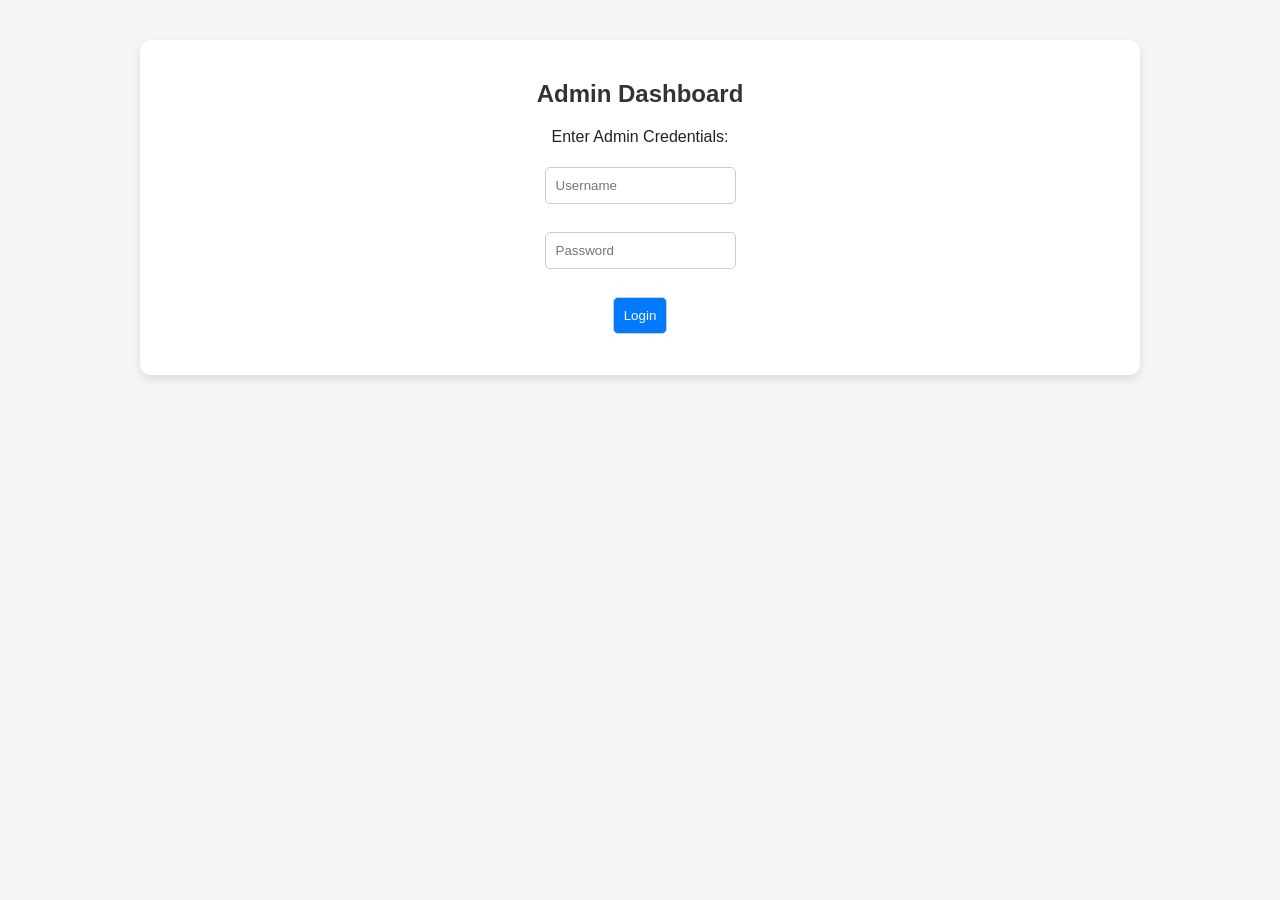
<file: admin.html>
<!doctype html>
<html lang="en">

<head>
    <meta charset="utf-8" />
    <meta name="viewport" content="width=device-width,initial-scale=1" />
    <title>Admin Dashboard - Symposium 2025</title>
    <link rel="stylesheet" href="styles.css" />
    <style>
        body {
            font-family: Arial, sans-serif;
            background: #f5f5f5;
        }
        
        .container {
            max-width: 1000px;
            margin: 40px auto;
            padding: 20px;
            background: #fff;
            border-radius: 10px;
            box-shadow: 0 4px 8px rgba(0, 0, 0, 0.1);
        }
        
        h2 {
            text-align: center;
            color: #333;
        }
        
        #loginBox,
        #dataBox {
            text-align: center;
        }
        
        input,
        button {
            padding: 10px;
            margin: 5px;
            border-radius: 5px;
            border: 1px solid #ccc;
        }
        
        button {
            background: #007bff;
            color: white;
            cursor: pointer;
        }
        
        button:hover {
            background: #0056b3;
        }
        
        table {
            width: 100%;
            border-collapse: collapse;
            margin-top: 20px;
        }
        
        th,
        td {
            border: 1px solid #ccc;
            padding: 8px;
            text-align: center;
        }
        
        th {
            background: #007bff;
            color: white;
        }
        
        .actions {
            margin: 15px 0;
            text-align: right;
        }
        
        #searchBox {
            width: 250px;
        }
    </style>
</head>

<body>
    <div class="container">
        <h2>Admin Dashboard</h2>

        <!-- Login Box -->
        <div id="loginBox">
            <p>Enter Admin Credentials:</p>
            <input type="text" id="adminUser" placeholder="Username" /><br><br>
            <input type="password" id="adminPass" placeholder="Password" /><br><br>
            <button onclick="checkLogin()">Login</button>
            <p id="loginMsg" style="color:red;"></p>
        </div>

        <!-- Data Box -->
        <div id="dataBox" style="display:none;">
            <h3>Registered Participants List</h3>
            <div class="actions">
                <input type="text" id="searchBox" placeholder="Search by name/email/event..." onkeyup="filterTable()" />
                <button onclick="downloadExcel()">⬇ Download Excel</button>
            </div>
            <table id="participantsTable">
                <thead id="tableHead"></thead>
                <tbody id="tableBody"></tbody>
            </table>
        </div>
    </div>

    <script>
        // ✅ Admin credentials
        const ADMIN_USERNAME = "admin@cs&ca";
        const ADMIN_PASSWORD = "sympo2025";
        let allRows = [];

        function checkLogin() {
            let user = document.getElementById("adminUser").value.trim();
            let pass = document.getElementById("adminPass").value.trim();
            if (user === ADMIN_USERNAME && pass === ADMIN_PASSWORD) {
                document.getElementById("loginBox").style.display = "none";
                document.getElementById("dataBox").style.display = "block";
                loadData();
            } else {
                document.getElementById("loginMsg").innerText = "Invalid Username or Password!";
            }
        }

        async function loadData() {
            try {
                // ✅ Google Sheet CSV link
                let sheetURL = "https://docs.google.com/spreadsheets/d/e/2PACX-1vQc4zIDq3TY9jCAn3S3GeTTke_GSKh-f5498h1LPTPPe5IGMDl2F3WWyNE6LLRt6FTFGI3F2vgOYaoS/pub?gid=453886173&single=true&output=csv";

                let response = await fetch(sheetURL);
                let data = await response.text();

                // ✅ Parse CSV correctly
                let rows = data.trim().split("\n").map(r => r.split(/,(?=(?:(?:[^"]*"){2})*[^"]*$)/));

                allRows = rows;

                // Render table
                renderTable(rows);
            } catch (err) {
                alert("⚠️ Error loading data: " + err);
            }
        }

        function renderTable(rows) {
            // Table header
            let headHTML = "<tr>";
            rows[0].forEach(col => headHTML += `<th>${col}</th>`);
            headHTML += "</tr>";
            document.getElementById("tableHead").innerHTML = headHTML;

            // Table body
            let bodyHTML = "";
            for (let i = 1; i < rows.length; i++) {
                bodyHTML += "<tr>";
                rows[i].forEach(val => bodyHTML += `<td>${val}</td>`);
                bodyHTML += "</tr>";
            }
            document.getElementById("tableBody").innerHTML = bodyHTML;
        }

        function filterTable() {
            let query = document.getElementById("searchBox").value.toLowerCase();
            let filtered = [allRows[0]];
            for (let i = 1; i < allRows.length; i++) {
                if (allRows[i].join(" ").toLowerCase().includes(query)) {
                    filtered.push(allRows[i]);
                }
            }
            renderTable(filtered);
        }

        function downloadExcel() {
            // ✅ Direct Excel download
            let sheetURL = "https://docs.google.com/spreadsheets/d/1nfSVdW4jf_JRnjPjWYDPIVtDUK5mlnvfe19FZmZoI9Q/export?format=xlsx";
            window.open(sheetURL, "_blank");
        }
    </script>
</body>

</html>
</file>
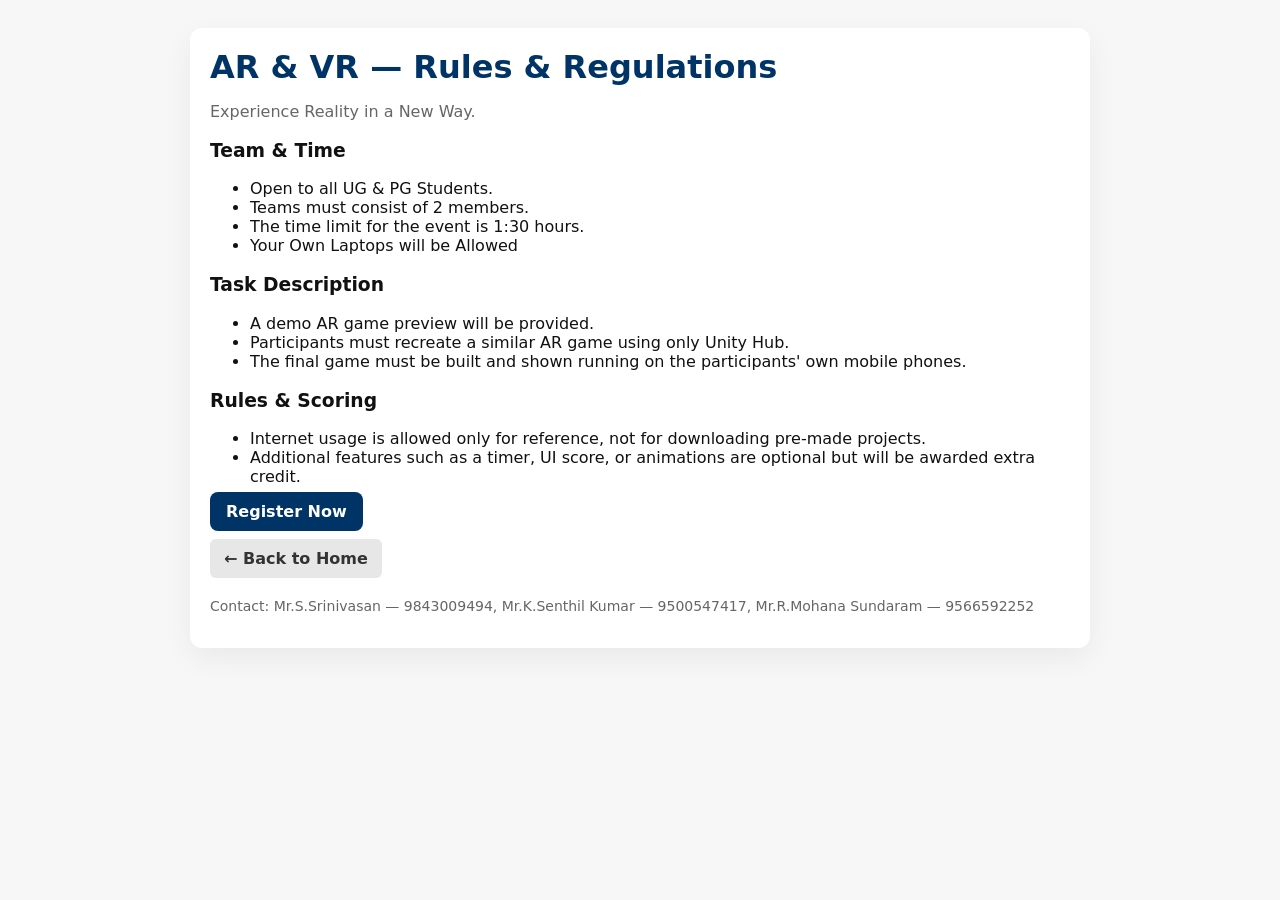
<file: ar-vr-rules.html>
<!doctype html>
<html lang="en">

<head>
    <meta charset="utf-8" />
    <meta name="viewport" content="width=device-width,initial-scale=1" />
    <title>AR & VR — Rules & Regulations | Akshayam 2k25</title>
    <link rel="stylesheet" href="styles.css" />
    <style>
        body {
            font-family: system-ui, -apple-system, "Segoe UI", Roboto, Arial;
            background: #f7f7f8;
            margin: 0;
            color: #111;
        }
        
        .wrap {
            max-width: 900px;
            margin: 28px auto;
            padding: 20px;
            background: #fff;
            border-radius: 12px;
            box-shadow: 0 10px 30px rgba(0, 0, 0, 0.06);
        }
        
        header h1 {
            margin: 0 0 6px 0;
            color: #003366;
        }
        
        .meta {
            color: #666;
            margin-bottom: 18px;
        }
        
        ol.rules {
            padding-left: 18px;
            margin: 12px 0 18px 0;
        }
        
        .note {
            background: #fff8dc;
            padding: 12px;
            border-left: 4px solid #f1c40f;
            border-radius: 6px;
            margin: 14px 0;
        }
        
        .btns {
            display: flex;
            gap: 8px;
            margin-top: 18px;
        }
        
        .btn {
            padding: 10px 14px;
            border-radius: 6px;
            text-decoration: none;
            font-weight: 600;
            cursor: pointer;
            text-align: center;
        }
        
        .btn.secondary {
            background: #e7e7e8;
            color: #333;
        }
        
        @media print {
            .no-print {
                display: none;
            }
        }
    </style>
</head>

<body>
    <div class="wrap">
        <header>
            <h1>AR & VR — Rules & Regulations</h1>
            <p class="meta">Experience Reality in a New Way.</p>
        </header>

        <section>
            <h3>Team & Time</h3>
            <ul>
                <li>Open to all UG & PG Students.</li>
                <li>Teams must consist of 2 members.</li>
                <li>The time limit for the event is 1:30 hours.</li>
                <li>Your Own Laptops will be Allowed</li>
            </ul>
        </section>

        <section>
            <h3>Task Description</h3>
            <ul>
                <li>A demo AR game preview will be provided.</li>
                <li>Participants must recreate a similar AR game using only Unity Hub.</li>
                <li>The final game must be built and shown running on the participants' own mobile phones.</li>
            </ul>
        </section>

        <section>
            <h3>Rules & Scoring</h3>
            <ul>
                <li>Internet usage is allowed only for reference, not for downloading pre-made projects.</li>
                <li>Additional features such as a timer, UI score, or animations are optional but will be awarded extra credit.</li>
            </ul>
        </section>

        <!-- Register Google Form link -->
        <a href="register.html" style="background:#003366;color:#fff;padding:10px 16px;border-radius:8px;text-decoration:none;font-weight:700;">Register Now</a>
        </section>

        <div class="btns no-print">
            <a class="btn secondary" href="index.html">← Back to Home</a>
        </div>

        <footer style="margin-top:20px; color:#666; font-size:14px;">
            <p>Contact: Mr.S.Srinivasan — 9843009494, Mr.K.Senthil Kumar — 9500547417, Mr.R.Mohana Sundaram — 9566592252</p>
        </footer>
    </div>
</body>

</html>
</file>
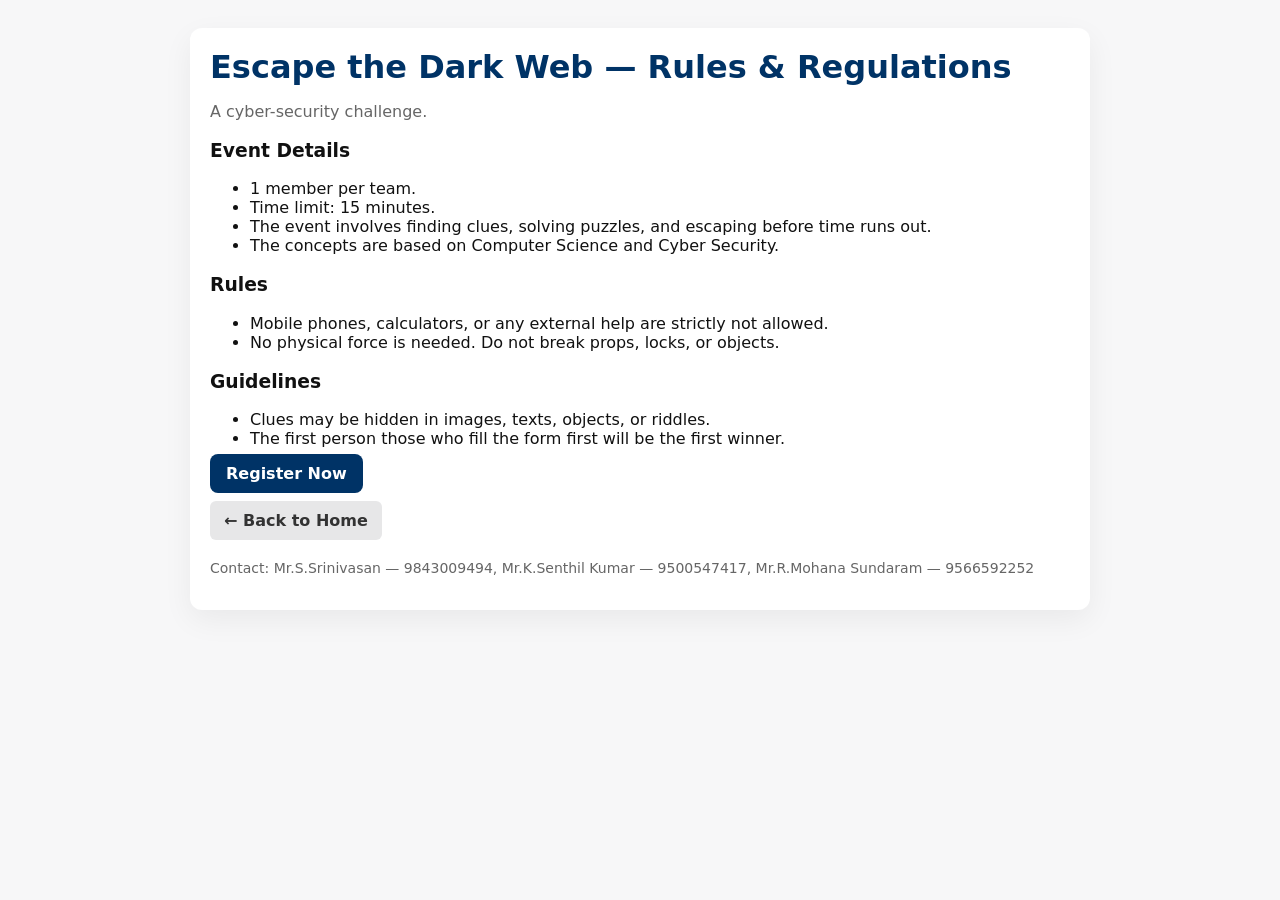
<file: escape-dark-web-rules.html>
<!doctype html>
<html lang="en">

<head>
    <meta charset="utf-8" />
    <meta name="viewport" content="width=device-width,initial-scale=1" />
    <title>Escape the Dark Web — Rules & Regulations | Akshayam 2k25</title>
    <link rel="stylesheet" href="styles.css" />
    <style>
        body {
            font-family: system-ui, -apple-system, "Segoe UI", Roboto, Arial;
            background: #f7f7f8;
            margin: 0;
            color: #111;
        }
        
        .wrap {
            max-width: 900px;
            margin: 28px auto;
            padding: 20px;
            background: #fff;
            border-radius: 12px;
            box-shadow: 0 10px 30px rgba(0, 0, 0, 0.06);
        }
        
        header h1 {
            margin: 0 0 6px 0;
            color: #003366;
        }
        
        .meta {
            color: #666;
            margin-bottom: 18px;
        }
        
        ol.rules {
            padding-left: 18px;
            margin: 12px 0 18px 0;
        }
        
        .note {
            background: #fff8dc;
            padding: 12px;
            border-left: 4px solid #f1c40f;
            border-radius: 6px;
            margin: 14px 0;
        }
        
        .btns {
            display: flex;
            gap: 8px;
            margin-top: 18px;
        }
        
        .btn {
            padding: 10px 14px;
            border-radius: 6px;
            text-decoration: none;
            font-weight: 600;
            cursor: pointer;
            text-align: center;
        }
        
        .btn.secondary {
            background: #e7e7e8;
            color: #333;
        }
        
        @media print {
            .no-print {
                display: none;
            }
        }
    </style>
</head>

<body>
    <div class="wrap">
        <header>
            <h1>Escape the Dark Web — Rules & Regulations</h1>
            <p class="meta">A cyber-security challenge.</p>
        </header>

        <section>
            <h3>Event Details</h3>
            <ul>

                <li>1 member per team.</li>
                <li>Time limit: 15 minutes.</li>
                <li>The event involves finding clues, solving puzzles, and escaping before time runs out.</li>
                <li>The concepts are based on Computer Science and Cyber Security.</li>
            </ul>
        </section>

        <section>
            <h3>Rules </h3>
            <ul>
                <li>Mobile phones, calculators, or any external help are strictly not allowed.</li>

                <li>No physical force is needed. Do not break props, locks, or objects.</li>

            </ul>
            <h3>Guidelines</h3>
            <ul>

                <li>Clues may be hidden in images, texts, objects, or riddles.</li>
                <li>The first person those who fill the form first will be the first winner.</li>
            </ul>
        </section>

        <!-- Register Google Form link -->
        <a href="register.html" style="background:#003366;color:#fff;padding:10px 16px;border-radius:8px;text-decoration:none;font-weight:700;">Register Now</a>
        </section>


        <div class="btns no-print">
            <a class="btn secondary" href="index.html">← Back to Home</a>
        </div>

        <footer style="margin-top:20px; color:#666; font-size:14px;">
            <p>Contact: Mr.S.Srinivasan — 9843009494, Mr.K.Senthil Kumar — 9500547417, Mr.R.Mohana Sundaram — 9566592252</p>
        </footer>
    </div>
</body>

</html>
</file>
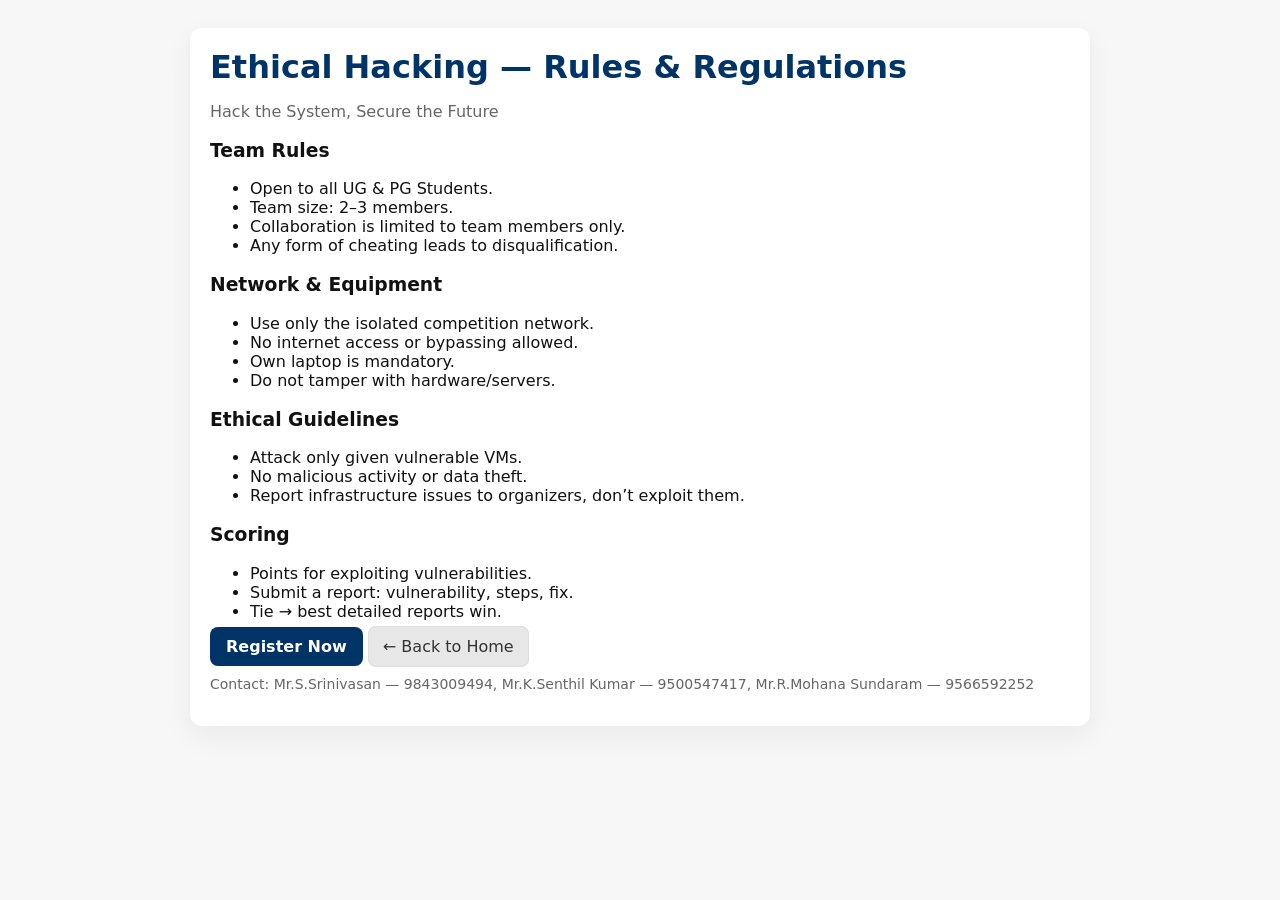
<file: hacking-rules.html>
<!doctype html>
<html lang="en">

<head>
    <meta charset="utf-8" />
    <meta name="viewport" content="width=device-width,initial-scale=1" />
    <title>Hacking — Rules & Regulations | Akshayam 2k25</title>
    <link rel="stylesheet" href="styles.css" />
    <style>
        body {
            font-family: system-ui, -apple-system, "Segoe UI", Roboto, Arial;
            background: #f7f7f8;
            margin: 0;
            color: #111;
        }
        
        .wrap {
            max-width: 900px;
            margin: 28px auto;
            padding: 20px;
            background: #fff;
            border-radius: 12px;
            box-shadow: 0 10px 30px rgba(0, 0, 0, 0.06);
        }
        
        header h1 {
            margin: 0 0 6px 0;
            color: #003366;
        }
        
        .meta {
            color: #666;
            margin-bottom: 18px;
        }
        
        ol.rules {
            padding-left: 18px;
            margin: 12px 0 18px 0;
        }
        
        .note {
            background: #fff8dc;
            padding: 12px;
            border-left: 4px solid #f1c40f;
            border-radius: 6px;
            margin: 14px 0;
        }
        
        .btns {
            display: flex;
            gap: 8px;
            margin-top: 18px;
        }
        
        .btn {
            padding: 10px 14px;
            border: 1px solid #ddd;
            border-radius: 8px;
            text-decoration: none;
            color: inherit;
            font-weight: 500;
        }
        
        .btn.secondary {
            background: #e7e7e8;
            color: #333;
        }
        
        @media print {
            .no-print {
                display: none;
            }
        }
    </style>
</head>

<body>
    <div class="wrap">
        <header>
            <h1>Ethical Hacking — Rules & Regulations</h1>
            <p class="meta">Hack the System, Secure the Future</p>
        </header>

        <section>
            <h3>Team Rules</h3>
            <ul>
                <li>Open to all UG & PG Students.</li>
                <li>Team size: 2–3 members.</li>
                <li>Collaboration is limited to team members only.</li>
                <li> Any form of cheating leads to disqualification.</li>
            </ul>
        </section>

        <section>
            <h3>Network & Equipment</h3>
            <ul>
                <li>Use only the isolated competition network.</li>
                <li>No internet access or bypassing allowed.</li>
                <li>Own laptop is mandatory.</li>
                <li>Do not tamper with hardware/servers.</li>
            </ul>
        </section>

        <section>
            <h3>Ethical Guidelines</h3>
            <ul>
                <li>Attack only given vulnerable VMs.</li>
                <li>No malicious activity or data theft.</li>
                <li>Report infrastructure issues to organizers, don’t exploit them.</li>
            </ul>
        </section>

        <section>
            <h3>Scoring</h3>
            <ul>
                <li>Points for exploiting vulnerabilities.</li>
                <li>Submit a report: vulnerability, steps, fix.</li>
                <li>Tie → best detailed reports win.</li>
            </ul>
        </section>

        <a href="register.html" style="background:#003366;color:#fff;padding:10px 16px;border-radius:8px;text-decoration:none;font-weight:700;">Register Now</a>
        </section>


        <a class="btn secondary" href="index.html">← Back to Home</a>
        <footer style="margin-top:20px; color:#666; font-size:14px;">
            <p>Contact: Mr.S.Srinivasan — 9843009494, Mr.K.Senthil Kumar — 9500547417, Mr.R.Mohana Sundaram — 9566592252</p>
        </footer>
    </div>


    </div>
</body>

</html>
</file>
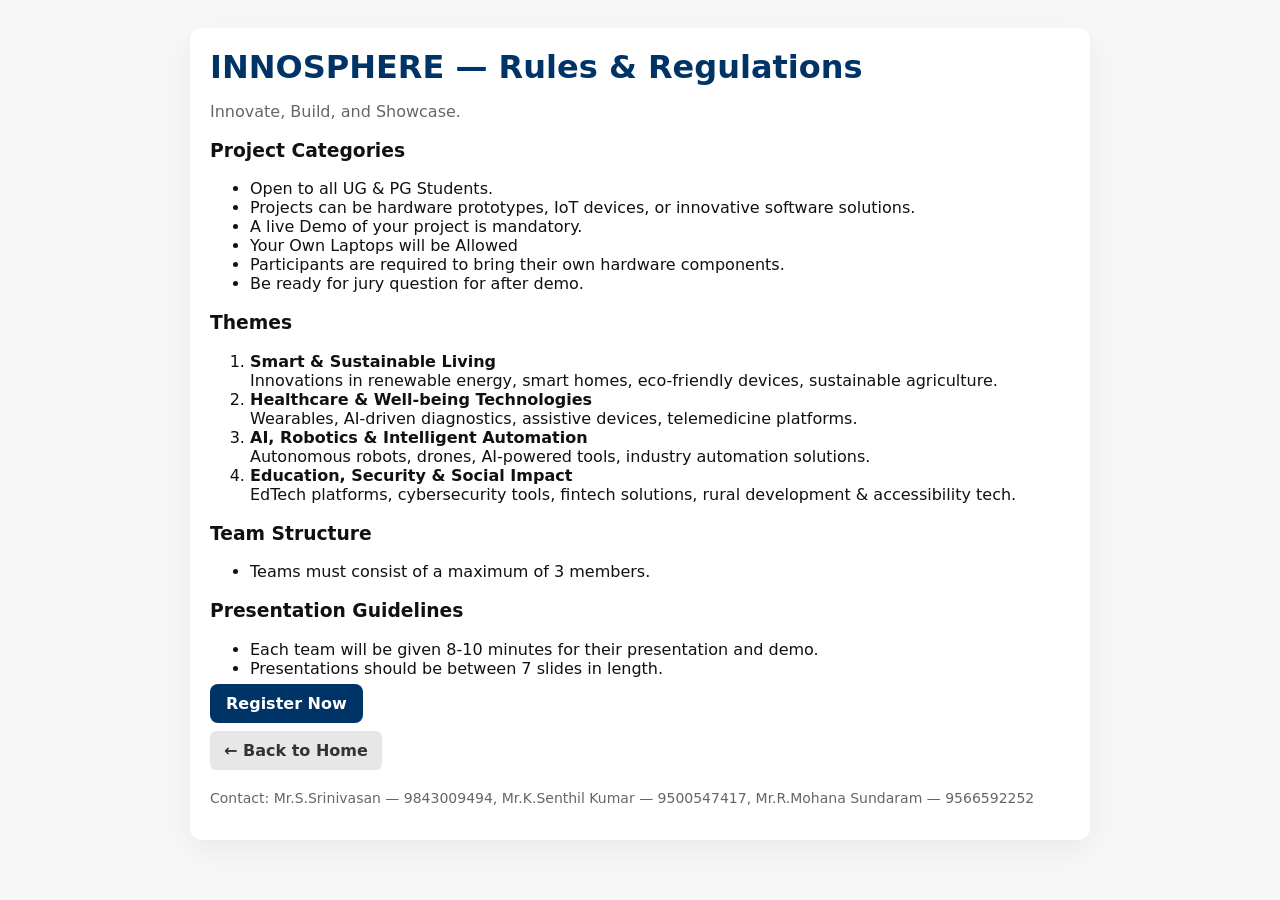
<file: innosphere-rules.html>
<!doctype html>
<html lang="en">

<head>
    <meta charset="utf-8" />
    <meta name="viewport" content="width=device-width,initial-scale=1" />
    <title>Innosphere — Rules & Regulations | Akshayam 2k25</title>
    <link rel="stylesheet" href="styles.css" />
    <style>
        body {
            font-family: system-ui, -apple-system, "Segoe UI", Roboto, Arial;
            background: #f7f7f8;
            margin: 0;
            color: #111;
        }
        
        .wrap {
            max-width: 900px;
            margin: 28px auto;
            padding: 20px;
            background: #fff;
            border-radius: 12px;
            box-shadow: 0 10px 30px rgba(0, 0, 0, 0.06);
        }
        
        header h1 {
            margin: 0 0 6px 0;
            color: #003366;
        }
        
        .meta {
            color: #666;
            margin-bottom: 18px;
        }
        
        ol.rules {
            padding-left: 18px;
            margin: 12px 0 18px 0;
        }
        
        .note {
            background: #fff8dc;
            padding: 12px;
            border-left: 4px solid #f1c40f;
            border-radius: 6px;
            margin: 14px 0;
        }
        
        .btns {
            display: flex;
            gap: 8px;
            margin-top: 18px;
        }
        
        .btn {
            padding: 10px 14px;
            border-radius: 6px;
            text-decoration: none;
            font-weight: 600;
            cursor: pointer;
            text-align: center;
        }
        
        .btn.secondary {
            background: #e7e7e8;
            color: #333;
        }
        
        @media print {
            .no-print {
                display: none;
            }
        }
    </style>
</head>

<body>
    <div class="wrap">
        <header>
            <h1>INNOSPHERE — Rules & Regulations</h1>
            <p class="meta">Innovate, Build, and Showcase.</p>
        </header>

        <section>
            <h3>Project Categories</h3>
            <ul>
                <li>Open to all UG & PG Students.</li>
                <li>Projects can be hardware prototypes, IoT devices, or innovative software solutions.</li>
                <li>A live Demo of your project is mandatory.</li>
                <li>Your Own Laptops will be Allowed</li>
                <li>Participants are required to bring their own hardware components.</li>
                <li> Be ready for jury question for after demo.</li>

            </ul>
        </section>

        <!-- New Themes Section -->
        <section>
            <h3>Themes</h3>
            <ol>
                <li><strong>Smart & Sustainable Living</strong><br> Innovations in renewable energy, smart homes, eco-friendly devices, sustainable agriculture.
                </li>
                <li><strong>Healthcare & Well-being Technologies</strong><br> Wearables, AI-driven diagnostics, assistive devices, telemedicine platforms.
                </li>
                <li><strong>AI, Robotics & Intelligent Automation</strong><br> Autonomous robots, drones, AI-powered tools, industry automation solutions.
                </li>
                <li><strong>Education, Security & Social Impact</strong><br> EdTech platforms, cybersecurity tools, fintech solutions, rural development & accessibility tech.
                </li>
            </ol>
        </section>

        <section>
            <h3>Team Structure</h3>
            <ul>
                <li>Teams must consist of a maximum of 3 members.</li>
            </ul>
        </section>

        <section>
            <h3>Presentation Guidelines</h3>
            <ul>
                <li>Each team will be given 8-10 minutes for their presentation and demo.</li>
                <li>Presentations should be between 7 slides in length.</li>
            </ul>
        </section>

        <!-- Register Google Form link -->
        <a href="register.html" style="background:#003366;color:#fff;padding:10px 16px;border-radius:8px;text-decoration:none;font-weight:700;">Register Now</a>
        </section>

        <div class="btns no-print">
            <a class="btn secondary" href="index.html">← Back to Home</a>
        </div>

        <footer style="margin-top:20px; color:#666; font-size:14px;">
            <p>Contact: Mr.S.Srinivasan — 9843009494, Mr.K.Senthil Kumar — 9500547417, Mr.R.Mohana Sundaram — 9566592252</p>
        </footer>
    </div>
</body>

</html>
</file>
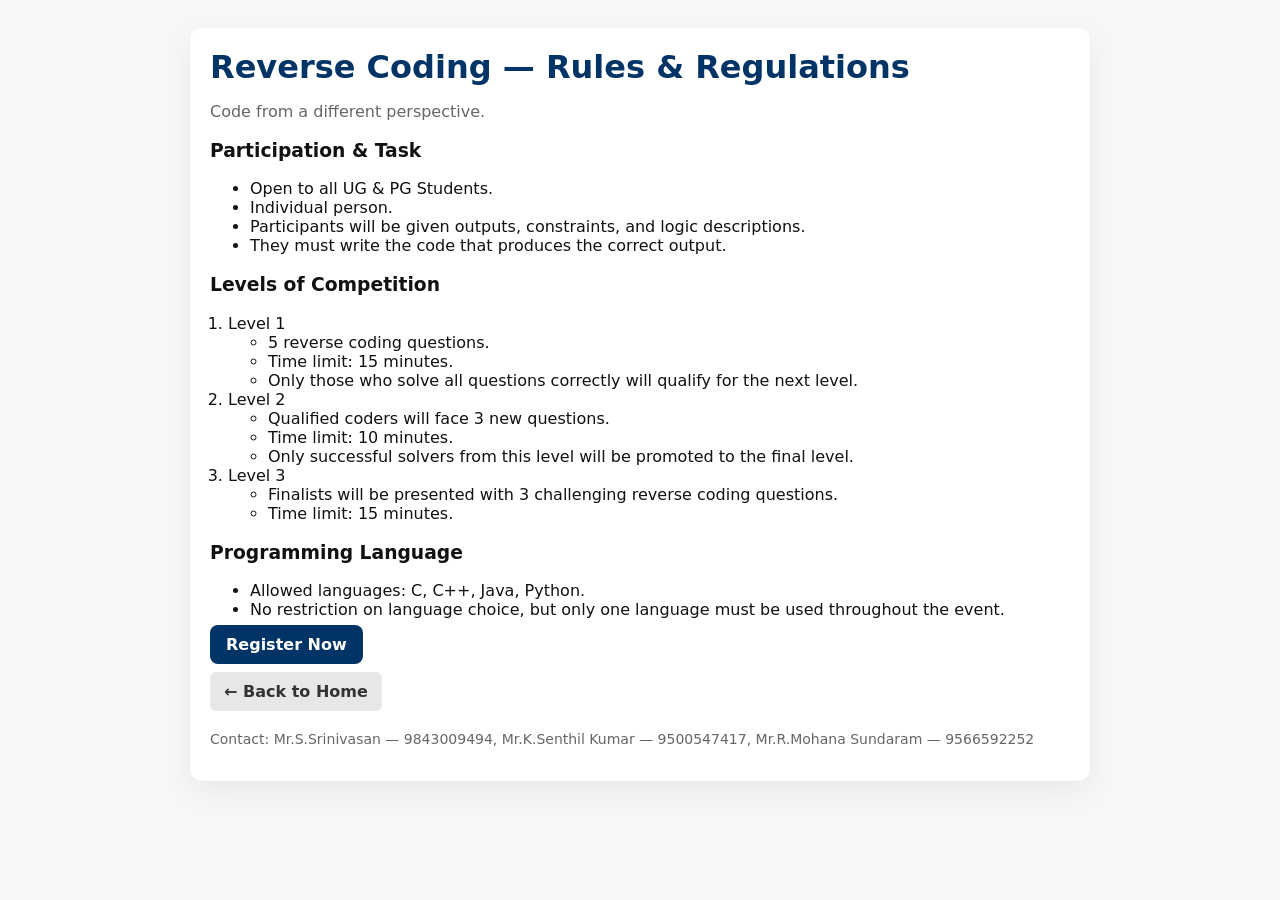
<file: reverse-coding-rules.html>
<!doctype html>
<html lang="en">

<head>
    <meta charset="utf-8" />
    <meta name="viewport" content="width=device-width,initial-scale=1" />
    <title>Reverse Coding — Rules & Regulations | Akshayam 2k25</title>
    <link rel="stylesheet" href="styles.css" />
    <style>
        body {
            font-family: system-ui, -apple-system, "Segoe UI", Roboto, Arial;
            background: #f7f7f8;
            margin: 0;
            color: #111;
        }
        
        .wrap {
            max-width: 900px;
            margin: 28px auto;
            padding: 20px;
            background: #fff;
            border-radius: 12px;
            box-shadow: 0 10px 30px rgba(0, 0, 0, 0.06);
        }
        
        header h1 {
            margin: 0 0 6px 0;
            color: #003366;
        }
        
        .meta {
            color: #666;
            margin-bottom: 18px;
        }
        
        ol.rules {
            padding-left: 18px;
            margin: 12px 0 18px 0;
        }
        
        .note {
            background: #fff8dc;
            padding: 12px;
            border-left: 4px solid #f1c40f;
            border-radius: 6px;
            margin: 14px 0;
        }
        
        .btns {
            display: flex;
            gap: 8px;
            margin-top: 18px;
        }
        
        .btn {
            padding: 10px 14px;
            border-radius: 6px;
            text-decoration: none;
            font-weight: 600;
            cursor: pointer;
            text-align: center;
        }
        
        .btn.secondary {
            background: #e7e7e8;
            color: #333;
        }
        
        @media print {
            .no-print {
                display: none;
            }
        }
    </style>
</head>

<body>
    <div class="wrap">
        <header>
            <h1>Reverse Coding — Rules & Regulations</h1>
            <p class="meta">Code from a different perspective.</p>
        </header>

        <section>
            <h3>Participation & Task</h3>
            <ul>
                <li>Open to all UG & PG Students.</li>
                <li>Individual person.</li>
                <li>Participants will be given outputs, constraints, and logic descriptions.
                    <li>They must write the code that produces the correct output.</li>
            </ul>
        </section>

        <section>
            <h3>Levels of Competition</h3>
            <ol class="rules">
                <li>
                    Level 1
                    <ul>
                        <li>5 reverse coding questions.</li>
                        <li>Time limit: 15 minutes.</li>
                        <li>Only those who solve all questions correctly will qualify for the next level.</li>
                    </ul>
                </li>
                <li>
                    Level 2
                    <ul>
                        <li>Qualified coders will face 3 new questions.</li>
                        <li>Time limit: 10 minutes.</li>
                        <li>Only successful solvers from this level will be promoted to the final level.</li>
                    </ul>
                </li>
                <li>
                    Level 3
                    <ul>
                        <li>Finalists will be presented with 3 challenging reverse coding questions.</li>
                        <li>Time limit: 15 minutes.</li>
                    </ul>
                </li>
            </ol>
        </section>

        <section>
            <h3>Programming Language</h3>
            <ul>
                <li>Allowed languages: C, C++, Java, Python.</li>
                <li>No restriction on language choice, but only one language must be used throughout the event.</li>
            </ul>
        </section>

        <!-- Register Google Form link -->
        <a href="register.html" style="background:#003366;color:#fff;padding:10px 16px;border-radius:8px;text-decoration:none;font-weight:700;">Register Now</a>
        </section>

        <div class="btns no-print">
            <a class="btn secondary" href="index.html">← Back to Home</a>
        </div>

        <footer style="margin-top:20px; color:#666; font-size:14px;">
            <p>Contact: Mr.S.Srinivasan — 9843009494, Mr.K.Senthil Kumar — 9500547417, Mr.R.Mohana Sundaram — 9566592252</p>
        </footer>
    </div>
</body>

</html>
</file>
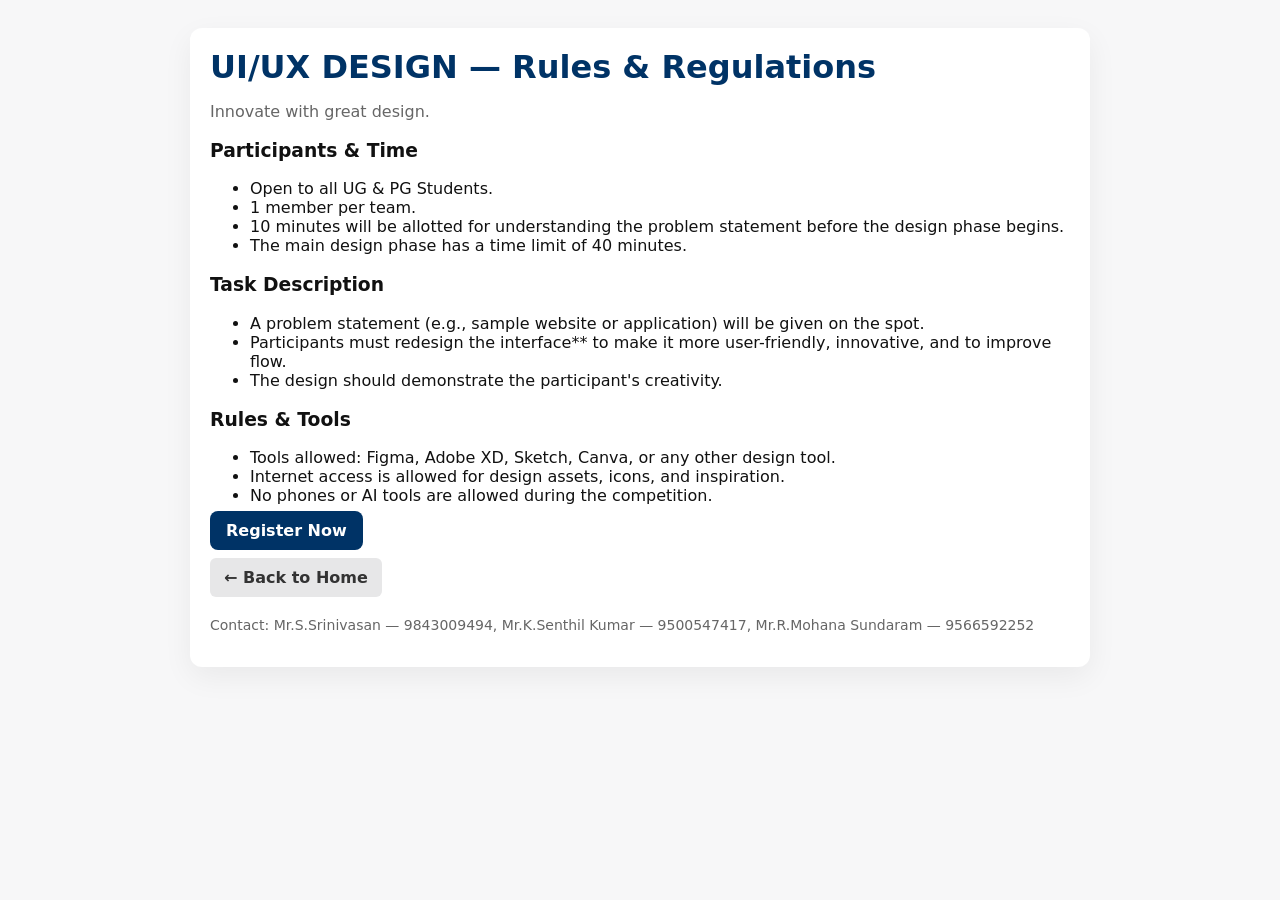
<file: ui-ux-rules.html>
<!doctype html>
<html lang="en">

<head>
    <meta charset="utf-8" />
    <meta name="viewport" content="width=device-width,initial-scale=1" />
    <title>UI/UX — Rules & Regulations | Akshayam 2k25</title>
    <link rel="stylesheet" href="styles.css" />
    <style>
        body {
            font-family: system-ui, -apple-system, "Segoe UI", Roboto, Arial;
            background: #f7f7f8;
            margin: 0;
            color: #111;
        }
        
        .wrap {
            max-width: 900px;
            margin: 28px auto;
            padding: 20px;
            background: #fff;
            border-radius: 12px;
            box-shadow: 0 10px 30px rgba(0, 0, 0, 0.06);
        }
        
        header h1 {
            margin: 0 0 6px 0;
            color: #003366;
        }
        
        .meta {
            color: #666;
            margin-bottom: 18px;
        }
        
        ol.rules {
            padding-left: 18px;
            margin: 12px 0 18px 0;
        }
        
        .note {
            background: #fff8dc;
            padding: 12px;
            border-left: 4px solid #f1c40f;
            border-radius: 6px;
            margin: 14px 0;
        }
        
        .btns {
            display: flex;
            gap: 8px;
            margin-top: 18px;
        }
        
        .btn {
            padding: 10px 14px;
            border-radius: 6px;
            text-decoration: none;
            font-weight: 600;
            cursor: pointer;
            text-align: center;
        }
        
        .btn.secondary {
            background: #e7e7e8;
            color: #333;
        }
        
        @media print {
            .no-print {
                display: none;
            }
        }
    </style>
</head>

<body>
    <div class="wrap">
        <header>
            <h1>UI/UX DESIGN — Rules & Regulations</h1>
            <p class="meta">Innovate with great design.</p>
        </header>

        <section>
            <h3>Participants & Time</h3>
            <ul>
                <li>Open to all UG & PG Students.</li>
                <li>1 member per team.</li>
                <li>10 minutes will be allotted for understanding the problem statement before the design phase begins.</li>
                <li>The main design phase has a time limit of 40 minutes.</li>
            </ul>
        </section>

        <section>
            <h3>Task Description</h3>
            <ul>
                <li>A problem statement (e.g., sample website or application) will be given on the spot.</li>
                <li>Participants must redesign the interface** to make it more user-friendly, innovative, and to improve flow.</li>
                <li>The design should demonstrate the participant's creativity.</li>
            </ul>
        </section>

        <section>
            <h3>Rules & Tools</h3>
            <ul>
                <li>Tools allowed: Figma, Adobe XD, Sketch, Canva, or any other design tool.</li>
                <li>Internet access is allowed for design assets, icons, and inspiration.</li>
                <li>No phones or AI tools are allowed during the competition.</li>
            </ul>
        </section>

        <!-- Register Google Form link -->
        <a href="register.html" style="background:#003366;color:#fff;padding:10px 16px;border-radius:8px;text-decoration:none;font-weight:700;">Register Now</a>
        </section>

        <div class="btns no-print">
            <a class="btn secondary" href="index.html">← Back to Home</a>
        </div>

        <footer style="margin-top:20px; color:#666; font-size:14px;">
            <p>Contact: Mr.S.Srinivasan — 9843009494, Mr.K.Senthil Kumar — 9500547417, Mr.R.Mohana Sundaram — 9566592252</p>
        </footer>
    </div>
</body>

</html>
</file>
<file: styles.css>
:root {
    --maxw: 1000px;
    --accent: #2c7;
    --bg: #f7f7f8;
    --primary: #003366;
    --gold: #ffcc00;
}


/* Reset + Base */

* {
    box-sizing: border-box;
}

body {
    font-family: system-ui, "Segoe UI", Roboto, "Helvetica Neue", Arial;
    margin: 0;
    background: var(--bg);
    color: #222;
    -webkit-font-smoothing: antialiased;
    -moz-osx-font-smoothing: grayscale;
}

.container {
    max-width: var(--maxw);
    margin: 0 auto;
    padding: 16px;
}


/* Header */

.site-header {
    background: #111;
    color: #fff;
    position: sticky;
    top: 0;
    z-index: 1000;
    box-shadow: 0 2px 8px rgba(0, 0, 0, 0.15);
}

.header-row {
    display: flex;
    align-items: center;
    gap: 16px;
}

.logo {
    margin: 0;
    font-size: 1.1rem;
    font-weight: 700;
}

.nav {
    margin-left: auto;
    display: flex;
    gap: 12px;
    align-items: center;
}

.nav a {
    color: #fff;
    text-decoration: none;
    padding: 8px;
    border-radius: 4px;
}

.nav a:hover {
    background: rgba(255, 255, 255, 0.03);
}

.menu-btn {
    display: none;
    background: none;
    border: none;
    color: #fff;
    font-size: 1.2rem;
    cursor: pointer;
}


/* College Info Banner */

.college-info {
    background: linear-gradient(90deg, var(--primary), #0055aa);
    color: #fff;
    text-align: center;
    padding: 20px 15px;
    border-bottom: 4px solid var(--gold);
    font-family: 'Segoe UI', Arial, sans-serif;
}

.college-info h1 {
    margin: 0;
    font-size: 2rem;
    font-weight: 900;
    letter-spacing: 3px;
    text-transform: uppercase;
    text-shadow: 2px 2px 4px rgba(0, 0, 0, 0.5);
}

.college-info h2 {
    margin: 5px 0 10px;
    font-size: 1.4rem;
    font-weight: 700;
    letter-spacing: 2px;
}

.college-info p {
    margin: 5px 0;
    font-size: 0.95rem;
    line-height: 1.4;
}


/* Hero Section (no background) */

.hero {
    background: none;
    color: var(--primary);
    text-align: center;
    padding: 36px 20px;
    position: relative;
}

.hero-inner {
    display: flex;
    flex-direction: column;
    align-items: center;
    gap: 6px;
    /* reduced space */
}


/* Department name */

.dept-name {
    background: none;
    padding: 3px 5px;
    color: var(--primary);
    font-weight: 900;
    letter-spacing: 1.2px;
    text-transform: uppercase;
    font-size: 32px;
    margin: 0;
    line-height: 1.2;
}


/* Hero title (Akshayam Tech Fest 2k25 → gradient style) */

.hero-content {
    display: flex;
    flex-direction: column;
    align-items: center;
    gap: 4px;
    /* reduced gap */
    margin-top: 0;
    /* removed extra top margin */
}

.hero-title {
    font-size: 2.4rem;
    margin: 0;
    font-weight: 900;
    letter-spacing: 2px;
    text-transform: uppercase;
    background: linear-gradient(90deg, #ff5722, #ff9800);
    -webkit-background-clip: text;
    -webkit-text-fill-color: transparent;
}

.hero-sub {
    font-size: 1rem;
    margin: 0;
    color: #444;
    font-style: italic;
}


/* CTA */

.hero .btn {
    background: var(--primary);
    color: #fff;
    padding: 12px 24px;
    text-decoration: none;
    font-weight: 700;
    border-radius: 8px;
    margin-top: 10px;
    box-shadow: 0 6px 18px rgba(0, 0, 0, 0.18);
    transition: transform .16s ease, box-shadow .16s ease;
}

.hero .btn:hover {
    transform: translateY(-3px);
    box-shadow: 0 10px 30px rgba(0, 0, 0, 0.22);
}


/* About Section */

.container about {
    align-items: center;
}

.about-right {
    margin: 40px 0;
    text-align: center;
}

.about-right h2 {
    color: var(--primary);
    font-size: 1.8rem;
    margin-bottom: 15px;
}

.about-right p {
    font-size: 1rem;
    line-height: 1.6;
    margin-bottom: 10px;
}


/* Events Section */

.section-title {
    text-align: center;
    font-size: 1.8rem;
    margin-bottom: 20px;
    color: var(--primary);
}

.events-grid {
    display: grid;
    grid-template-columns: repeat(auto-fit, minmax(180px, 1fr));
    gap: 15px;
}

.event-card {
    background: #f5f5f5;
    border: 2px solid var(--primary);
    padding: 20px;
    text-align: center;
    font-size: 1.1rem;
    font-weight: 600;
    border-radius: 8px;
    transition: all 0.3s ease;
}

.event-card:hover {
    background: var(--primary);
    color: #fff;
    transform: scale(1.05);
}


/* Common Sections */

.about,
.events,
.contact,
.participants {
    background: #fff;
    margin: 16px 0;
    padding: 18px;
    border-radius: 8px;
}

.event-list {
    list-style: none;
    padding-left: 0;
}


/* Table (Admin page) */

table {
    width: 100%;
    border-collapse: collapse;
    margin-top: 16px;
}

th,
td {
    border: 1px solid #999;
    padding: 8px;
    text-align: left;
}

th {
    background: #eee;
}

.actions {
    margin: 10px 0;
    display: flex;
    gap: 10px;
    flex-wrap: wrap;
}

#searchBox {
    padding: 6px;
    border: 1px solid #aaa;
    border-radius: 6px;
    width: 250px;
}


/* Footer */

.site-footer {
    padding: 12px 0;
    text-align: center;
    font-size: 0.9rem;
    color: #444;
}


/* Responsive */

@media (max-width:700px) {
    .nav {
        position: absolute;
        right: 16px;
        top: 60px;
        background: #111;
        padding: 10px;
        border-radius: 8px;
        display: none;
        flex-direction: column;
    }
    .nav.open {
        display: flex;
    }
    .menu-btn {
        display: block;
        margin-left: auto;
    }
    .hero-title {
        font-size: 1.8rem;
    }
    .dept-name {
        font-size: 24px;
    }
    .college-info h1 {
        font-size: 1.6rem;
    }
}
</file>
